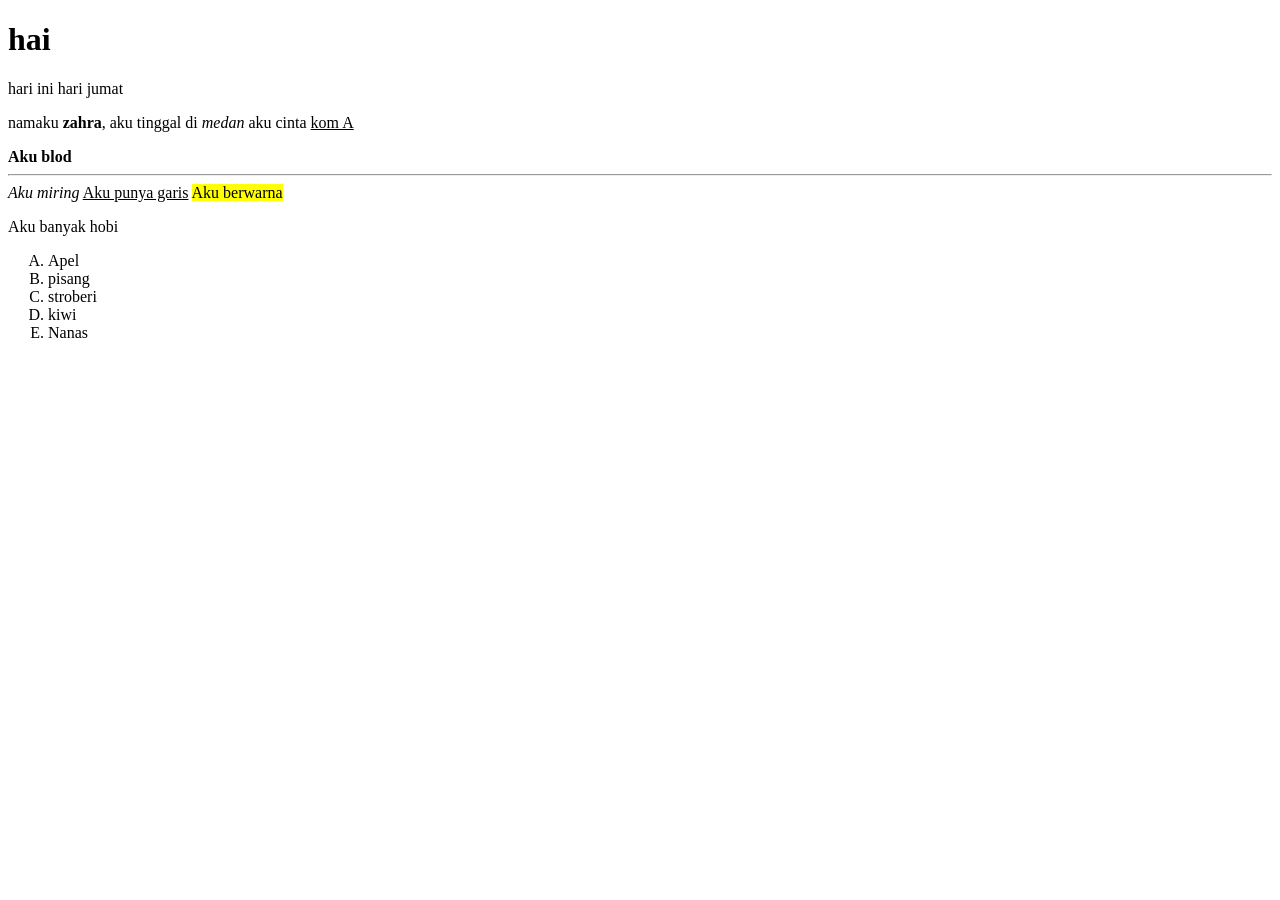
<file: index.html>
<!DOCTYPE html>
<html lang="en">
<head>
    <meta charset="UTF-8">
    <meta name="viewport" content="width=device-width, initial-scale=1.0">
    <title>Document</title>
</head>
<body>
    <h1>hai</h1>
    <p>hari ini hari jumat</p>
    <p>namaku <b>zahra</b>, aku tinggal di <i>medan</i> 
        aku cinta <u>kom A</u></p>
        <b>Aku blod</b><br><hr>
        <i>Aku miring</i>
        <u>Aku punya garis</u>
        <mark>Aku berwarna</mark>
     <p>   
<p>Aku banyak hobi</p>
<ol type="A">
    <li>Apel</li>
    <li>pisang</li>
    <li>stroberi</li>
    <li>kiwi</li>
    <li>Nanas</li>
    
    

</body>
</html>
</file>
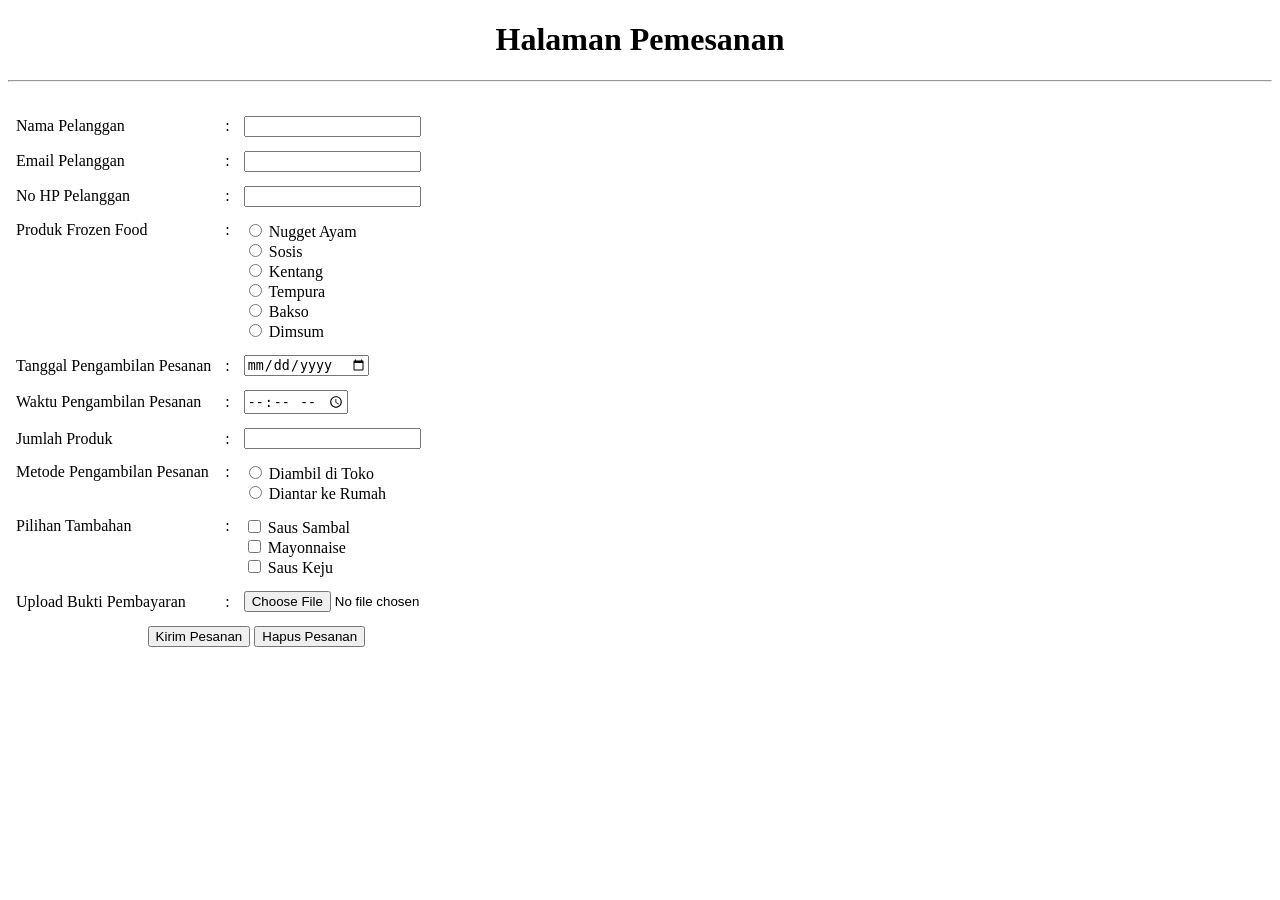
<file: 261402108_A2_Azzahra Safura_Tugas1.html.html>
<!DOCTYPE html>
<html lang="id">
<head>
    <meta charset="UTF-8">
    <meta name="viewport" content="width=device-width, initial-scale=1.0">
    <title>Halaman Pemesanan Sederhana</title>
</head>
<body>
                <!-- JUDUL FORMAT PEMESANAN -->
    <h1 style="text-align: center;">Halaman Pemesanan</h1>
        <hr><br>
        
    <form action="">
        <table cellpadding="6">
            
                   <!-- 1.NAMA PELANGGAN -->
            <tr>
              <td><label for="Nama">Nama Pelanggan</label></td>
              <td>:</td>
              <td><input type="text" name="Nama" id="Nama"></td>
            </tr>

                   <!-- 2.EMAIL PELANGGAN -->
            <tr>
              <td><label for="Email">Email Pelanggan</label></td>
              <td>:</td>
              <td><input type="email" name="Email" id="Email"></td>
            </tr>

                   <!-- 3.NO HP PELANGGAN -->
            <tr>
              <td><label for="Telepon">No HP Pelanggan</label></td>
              <td>:</td>
              <td><input type="tel" name="Telepon" id="Telepon"></td>
            </tr>
            
                   <!-- 4.PILIHAN PRODUK -->
            <tr>
              <td valign="top"><label>Produk Frozen Food</label></td>
              <td valign="top">:</td>
              <td>
              <input type="radio" name="produk" id="Nugget" value="Nugget Ayam">
              <label for="Nugget">Nugget Ayam</label><br>
              <input type="radio" name="produk" id="Sosis" value="Sosis">
              <label for="Sosis">Sosis</label><br>
              <input type="radio" name="produk" id="Kentang" value="Kentang">
              <label for="Kentang">Kentang</label><br>
              <input type="radio" name="produk" id="Tempura" value="Tempura">
              <label for="Tempura">Tempura</label><br>
              <input type="radio" name="produk" id="Bakso" value="Bakso">
              <label for="Bakso">Bakso</label><br>
              <input type="radio" name="produk" id="Dimsum" value="Dimsum">
              <label for="Dimsum">Dimsum</label>
              </td>
            </tr>

                  <!-- 5.TANGGAL PENGAMBILAN PESANAN -->
            <tr>
              <td><label for="Tanggal">Tanggal Pengambilan Pesanan</label></td>
              <td>:</td>
              <td><input type="date" name="Tanggal" id="Tanggal"></td>
            </tr> 

                  <!-- 6.WAKTU PENGAMBILAN PESANAN -->
            <tr>
              <td><label for="Waktu">Waktu Pengambilan Pesanan</label></td>
              <td>:</td>
              <td><input type="time" name="Waktu" id="Waktu"></td>
            </tr>

                  <!-- 7.JUMLAH PRODUK -->
            <tr>
              <td><label for="Jumlah">Jumlah Produk</label></td>
              <td>:</td>
              <td><input type="number" name="Jumlah" id="Jumlah"></td>
            </tr>

                <!-- 8.METODE PENGAMBILAN PESANAN -->
            <tr>
              <td valign="top"><label>Metode Pengambilan Pesanan</label></td>
              <td valign="top">:</td>
              <td>
              <input type="radio" name="metode" id="Diambil" value="Diambil di Toko">
              <label for="Diambil">Diambil di Toko</label><br>
              <input type="radio" name="metode" id="Diantar" value="Diantar ke Rumah">
              <label for="Diantar">Diantar ke Rumah</label>
              </td>
            </tr>

                   <!-- 9.PILIHAN TAMBAHAN -->
            <tr>
              <td valign="top"><label>Pilihan Tambahan</label></td>
              <td valign="top">:</td>
              <td>
              <input type="checkbox" name="Tambahan" id="Saus-Sambal" value="Saus Sambal">
              <label for="Saus-Sambal">Saus Sambal</label><br>
              <input type="checkbox" name="Tambahan" id="Mayonnaise" value="Mayonnaise">
              <label for="Mayonnaise">Mayonnaise</label><br>
              <input type="checkbox" name="Tambahan" id="Saus-Keju" value="Saus Keju">
              <label for="Saus-Keju">Saus Keju</label>
              </td>
            </tr>

                  <!-- 10.BUKTI PEMBAYARAN -->
            <tr>
              <td><label for="file">Upload Bukti Pembayaran</label></td>
              <td>:</td>
              <td><input type="file" name="file" id="file"></td>
            </tr>

                  <!-- TOMBOL KIRIM DAN HAPUS -->
            <tr>
              <td colspan="3" align="center">
                <button type="submit" name="Kirim">Kirim Pesanan</button>
                <button type="reset" name="Hapus">Hapus Pesanan</button>
              </td>
            </tr>
        </table>
    </form>
</body>
</html>
</file>
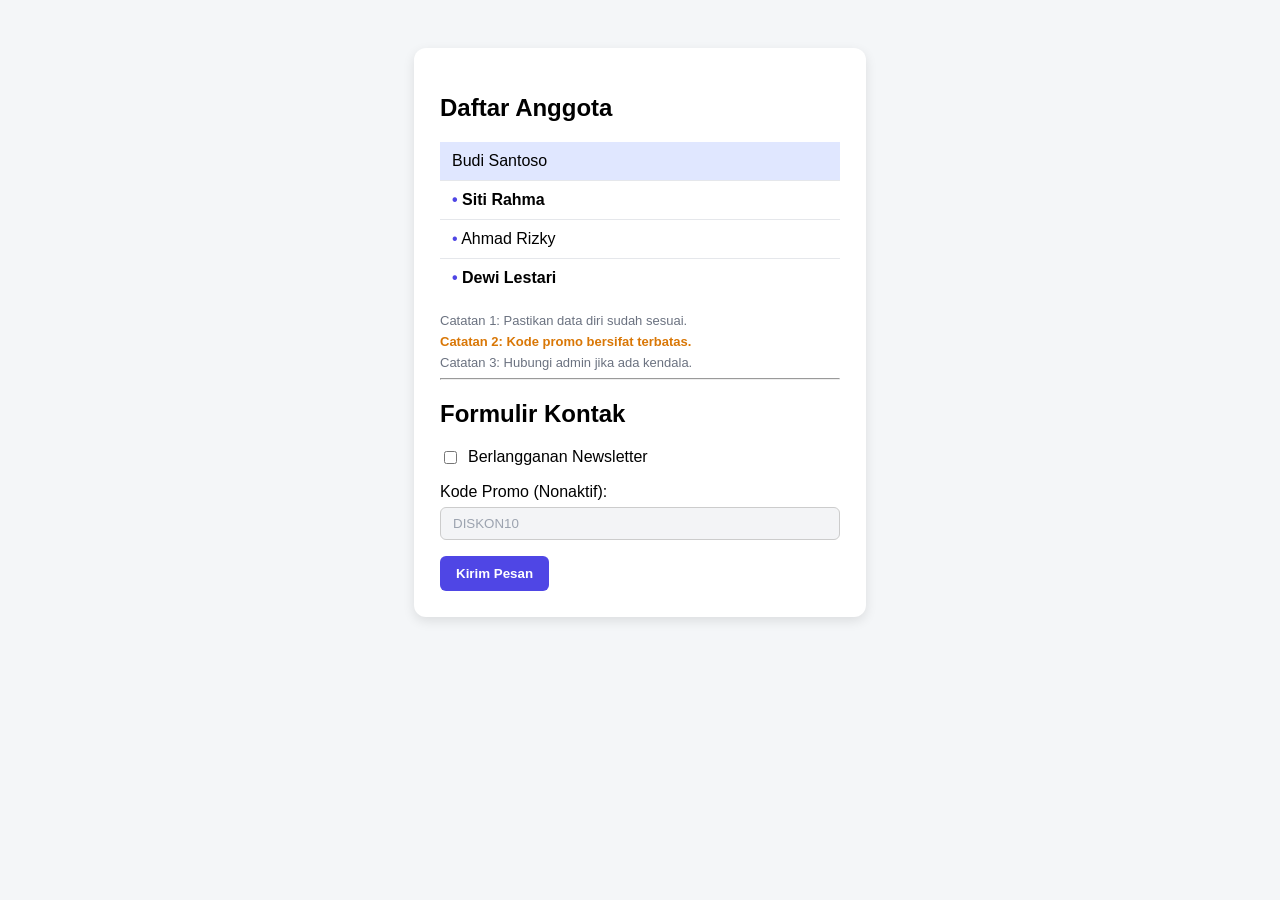
<file: con1.html>
<!DOCTYPE html>
<html lang="id">
<head>
  <meta charset="UTF-8">
  <meta name="viewport" content="width=device-width, initial-scale=1.0">
  <title>Latihan Pseudo-Class CSS</title>
  <link rel="stylesheet" href="style.css">
</head>
<body>

  <!-- Parent Container -->
  <main class="card">
    
    <h2>Daftar Anggota</h2>
    
    <ul class="user-list">
      <li class="user-item">Budi Santoso</li>
      <li class="user-item">Siti Rahma</li>
      <li class="user-item">Ahmad Rizky</li>
      <li class="user-item">Dewi Lestari</li>
    </ul>

    <!-- Penambahan beberapa tag <p> dan <span> di dalam .card untuk latihan :nth-of-type -->
    <p class="note">Catatan 1: Pastikan data diri sudah sesuai.</p>
    <p class="note">Catatan 2: Kode promo bersifat terbatas.</p>
    <p class="note">Catatan 3: Hubungi admin jika ada kendala.</p>

    <hr>

    <h2>Formulir Kontak</h2>
    
    <form class="contact-form">
      <label class="toggle-option">
        <input type="checkbox" id="subscribe" class="checkbox-input">
        <span>Berlangganan Newsletter</span>
      </label>

      <div class="field-group">
        <label for="promo">Kode Promo (Nonaktif):</label>
        <input type="text" id="promo" value="DISKON10" disabled class="text-input">
      </div>

      <div class="action-group">
        <button type="submit" class="btn btn-primary">Kirim Pesan</button>
      </div>
    </form>

  </main>

</body>
</html>
</file>
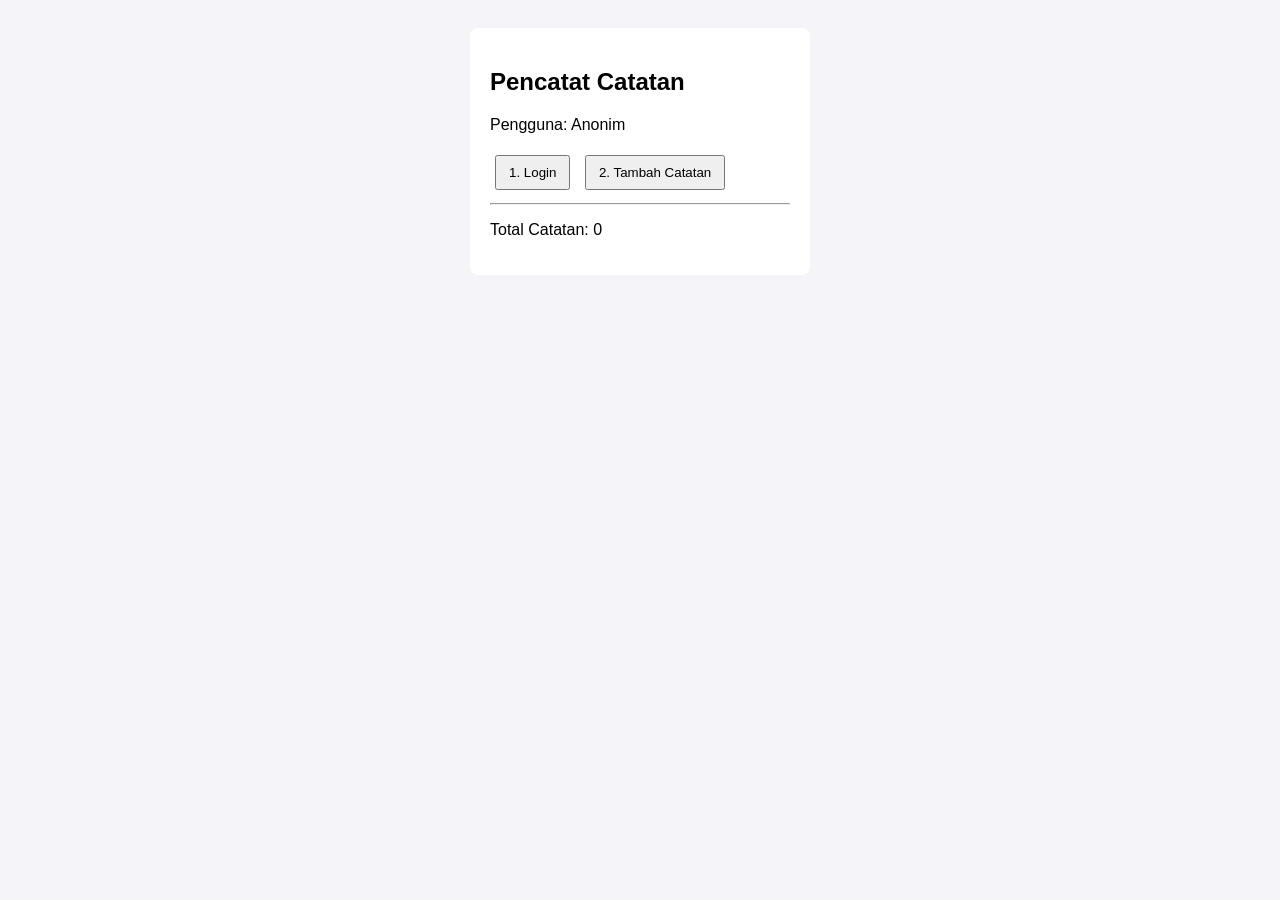
<file: dua.html>
<!DOCTYPE html>
<html lang="en">
<head>
    <meta charset="UTF-8">
    <meta name="viewport" content="width=device-width, initial-scale=1.0">
    <title>Document</title>
    <style>
        body { font-family: sans-serif; padding: 20px; background: #f4f4f9; }
        .box { background: white; padding: 20px; border-radius: 8px; width: 300px; margin: auto; }
        button { margin: 5px; padding: 8px 12px; cursor: pointer; }
        .merah { color: red; font-weight: bold; }
        .hijau { color: green; font-weight: bold; }
    </style>
</head>
<body>
    <div class="box">
        <h2 id="judul">Pencatat Catatan</h2>
        <p id="teksUser">Pengguna: Anonim</p>

        <button id="btnLogin">1. Login</button>
        <button id="btnTambah">2. Tambah Catatan</button>
        <hr>
        <p id="statusTotal">Total Catatan: 0</p>
        <ul id="daftarCatatan"></ul>
    </div>
    <script>
        let namaUser = "";
        let dataCatatan = [];

        function loginUser(){
            namaUser = prompt("Masukkan nama lo");

            if (namaUser !== null && namaUser !== ""){
                alert("Selamat datang, " + namaUser + "!");
                console.log("Sistem siap digunakan");

                document.getElementById("teksUser").textContent = "Pengguna: " + namaUser;
            } else {alert("Jangan kosoonggg")}
        }

        const btnLogin = document.getElementById("btnLogin");
        const btnTambah = document.getElementById("btnTambah");

        btnLogin.addEventListener("click", loginUser);

        btnTambah.addEventListener("click", function(){
            if (namaUser === ""){
                alert("Wajib login dulu")
                return;
            }

            let teks = prompt("Masukkan catatan anda")
            if (teks) {
                dataCatatan.push(teks);

                const listHTML = document.getElementById("daftarCatatan");
                const statusTotal= document.getElementById("statusTotal");

                listHTML.innerHTML = "";

                for (let i = 0; i < dataCatatan.length; i++){
                    let li = document.createElement("li");
                    li.textContent = dataCatatan[i];
                    listHTML.appendChild(li);
                }

                let total = dataCatatan.length;
                statusTotal.textContent = "Total Catatan: " + total;

                if (total >= 3){
                    statusTotal.className = "hijau";
                } else {
                    statusTotal.className = "merah"
                }
            }
        }
    );
    </script>
</body>
</html>
</file>
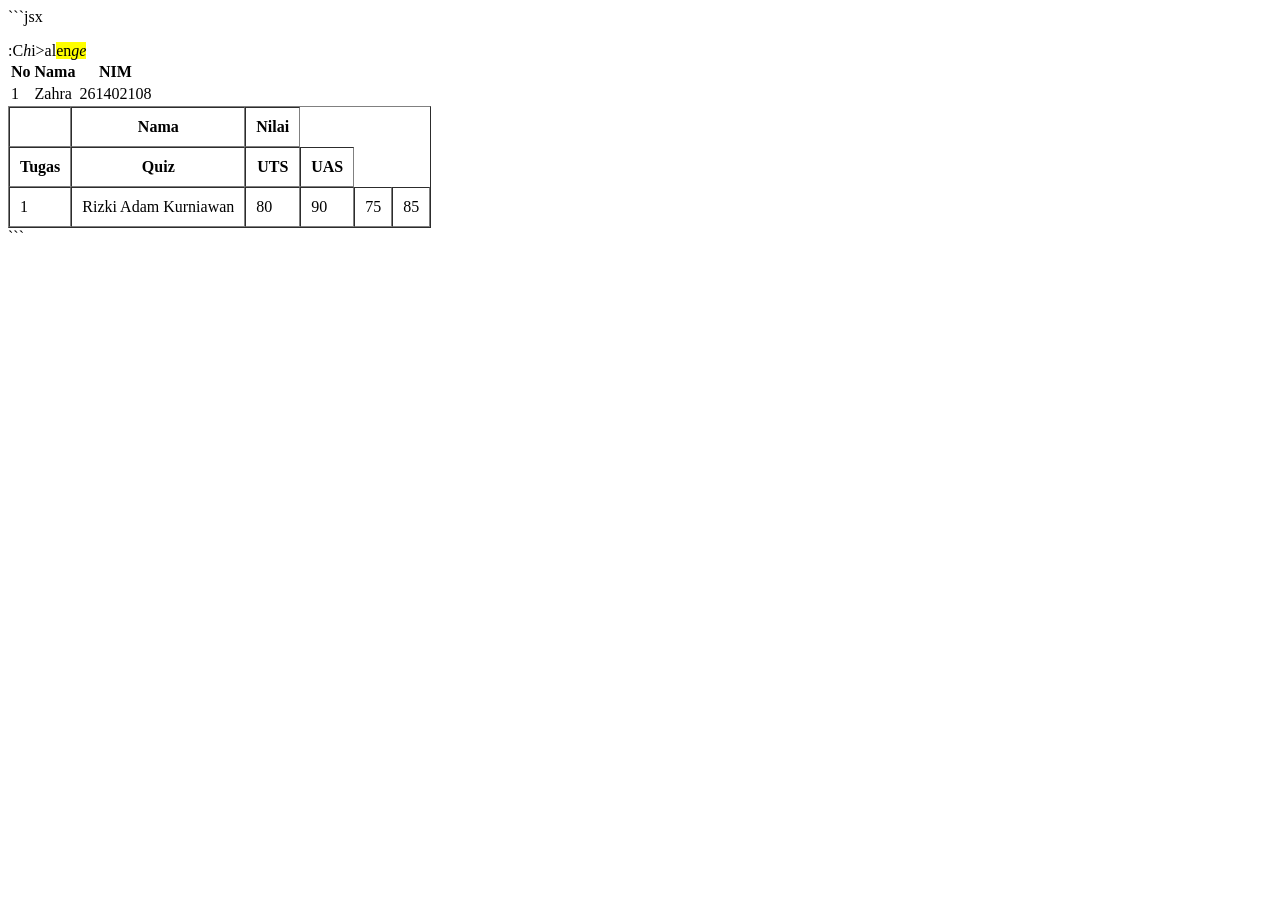
<file: index2.html>
```jsx
<!DOCTYPE html>
<html lang="en">
<head>
    <meta charset="UTF-8">
    <meta name="viewport" content="width=device-width, initial-scale=1.0">
    <title>Document</title>
    <p></p>:C</i><i>h</i>i>al<mark>e</b>n<i>ge</i></mark>
</head>
<body>
    <table boorder="1">
        <tr>
            <th>No</th>
            <th>Nama</th>
            <th>NIM</th>
        </tr>
        <tr>
            <td>1</td>
            <td>Zahra</td>
            <td>261402108</td>
        </tr>    
    </table>
<!DOCTYPE html>
<html lang="en">
<head>
    <meta charset="UTF-8">
    <meta name="viewport" content="width=device-width, initial-scale=1.0">
    <title>Document</title>
</head>
<body>
    <table border="1" cellpadding="10" cellspacing="0">
    <tr>
      <th></th> <!-- Gabung 2 baris secara Vertikal-->
      <th>Nama</th> <!-- Gabung 2 baris secara Vertikal -->
      <th>Nilai</th> <!-- Gabung 5 kolom secara Horizontal -->
    </tr>
    <tr>
      <th>Tugas</th>
      <th>Quiz</th>
      <th>UTS</th>
      <th>UAS</th>
    </tr>
    <tr>
      <td>1</td>
      <td>Rizki Adam Kurniawan</td>
      <td>80</td>
      <td>90</td>
      <td>75</td>
      <td>85</td>
    </tr>
 </table>

</body>
</html>
    
</body>
</html>
```
</file>
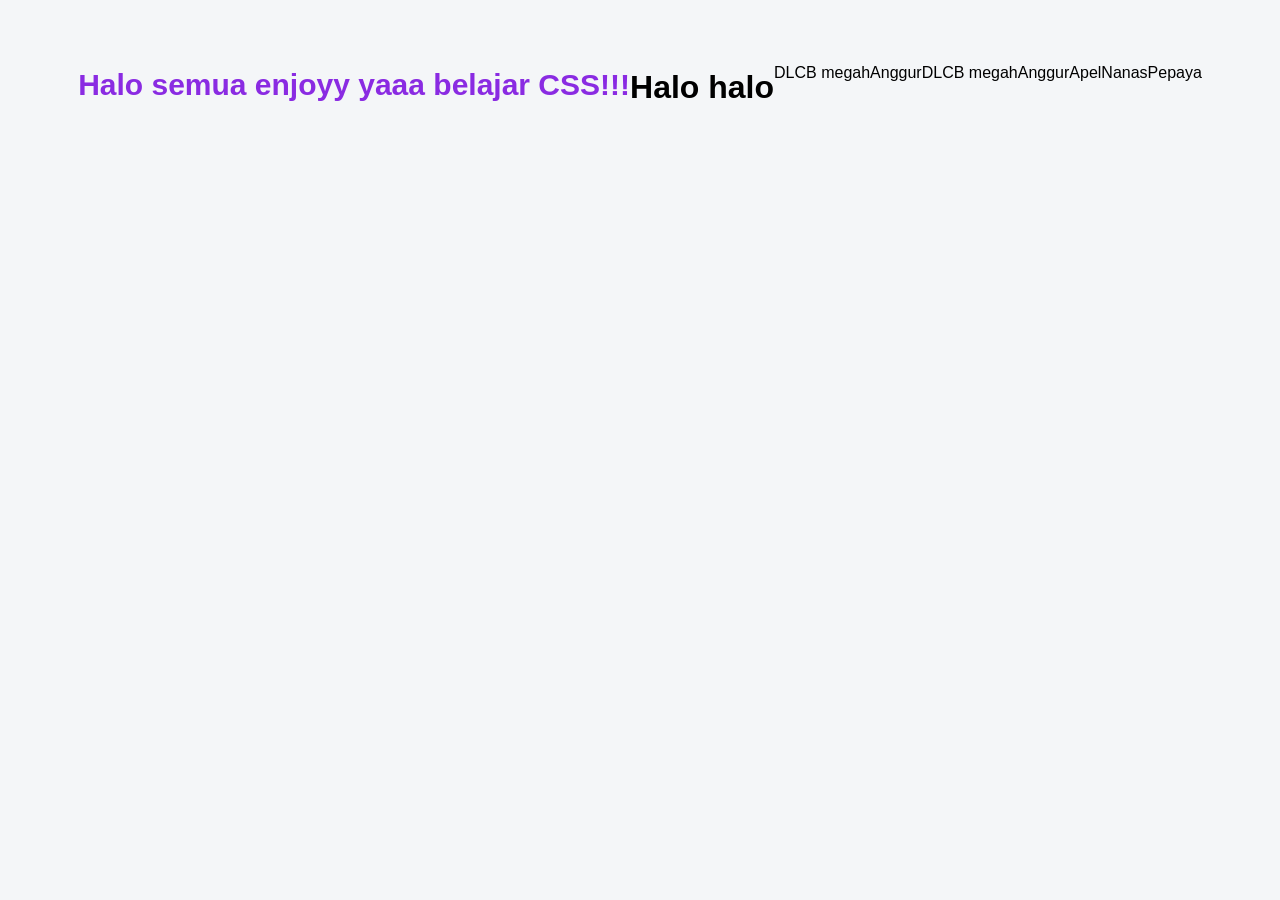
<file: index3.html>
<!DOCTYPE html>
<html lang="en">
<head>
    <meta charset="UTF-8">
    <meta name="viewport" content="width=device-width, initial-scale=1.0">
    <title>Document</title>
    <link rel="stylesheet" href="style.css"
</head>
<body>
    <h1 style="color: blueviolet; font-size: 30px; ">Halo semua enjoyy yaaa belajar CSS!!!</h1>
    <h1>Halo halo</h1><br>
    <p class="class1">DLCB megah</p>
    <p class="class2" id="idi">Anggur</p>
    <p>DLCB megah</p>
    <p>Anggur</p>
    <p>Apel</p>
    <p>Nanas</p>
    <p>Pepaya</p>
</body>
</html>
</file>
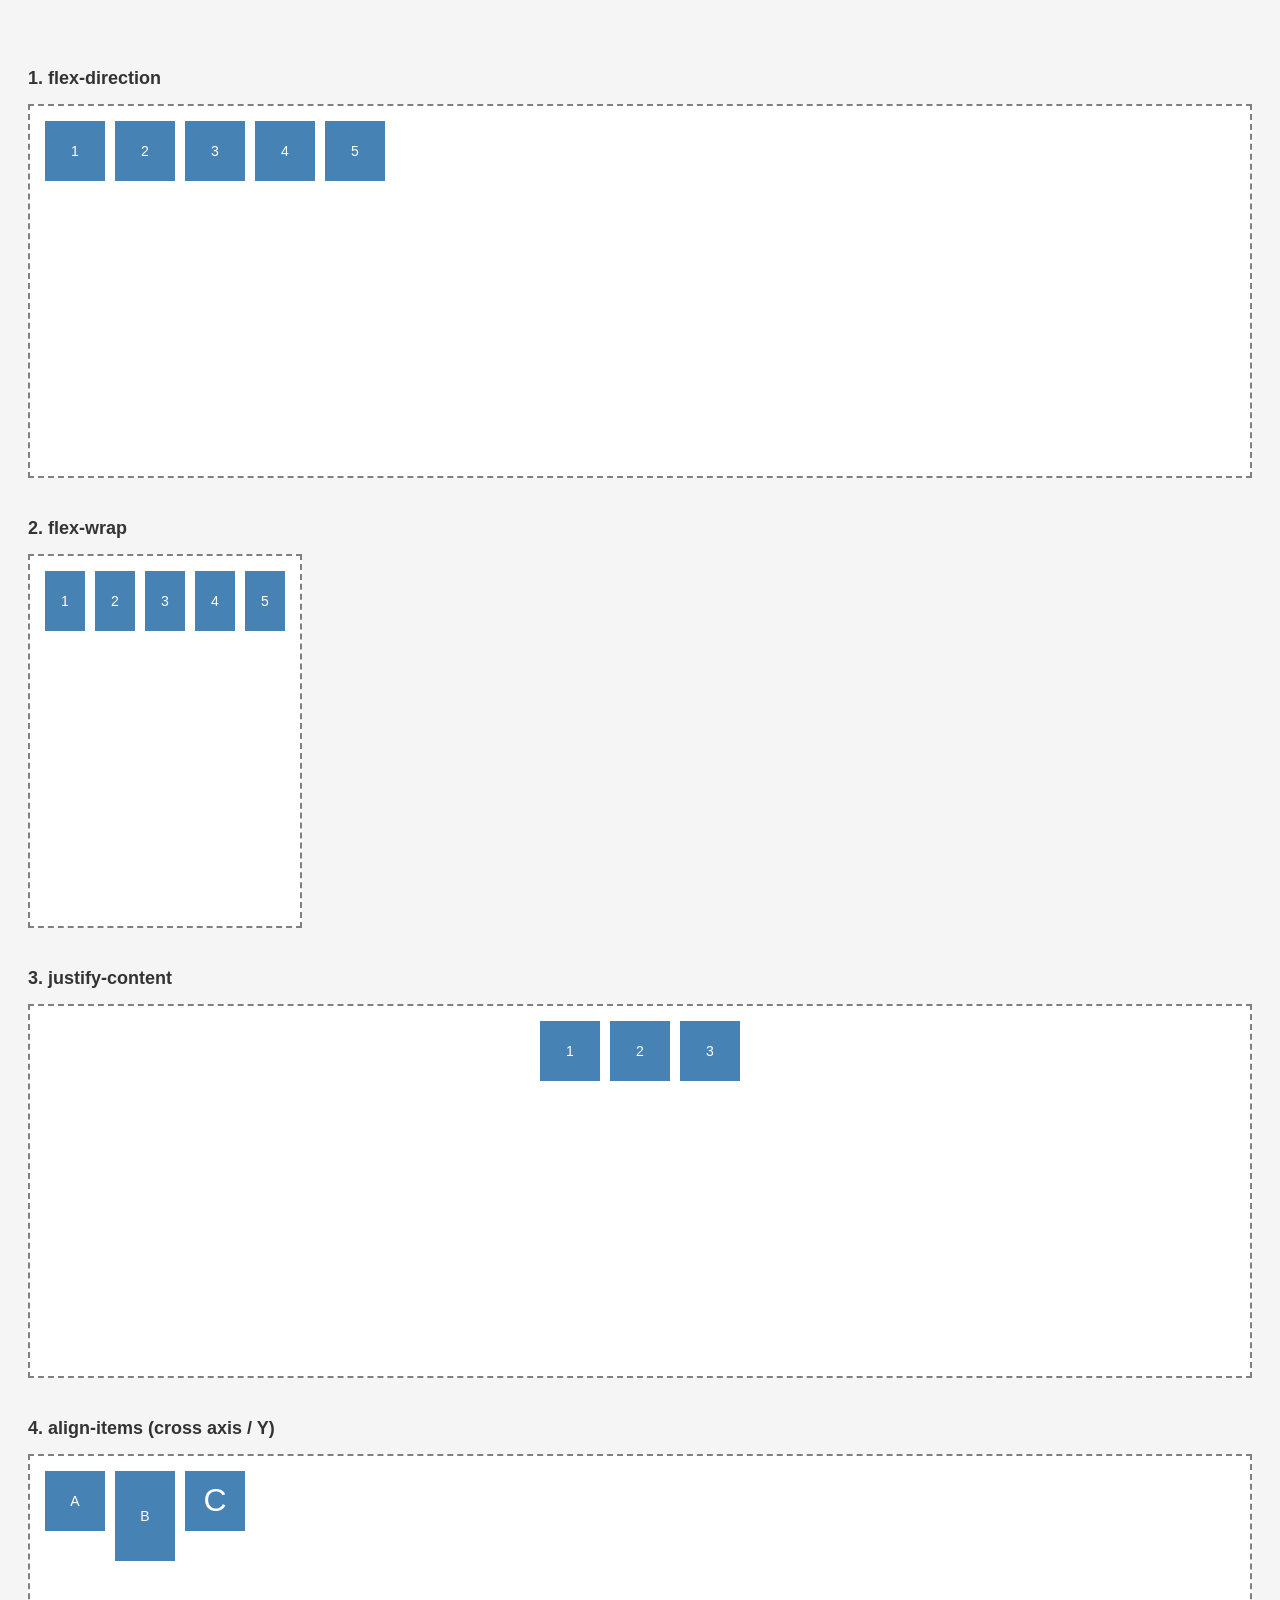
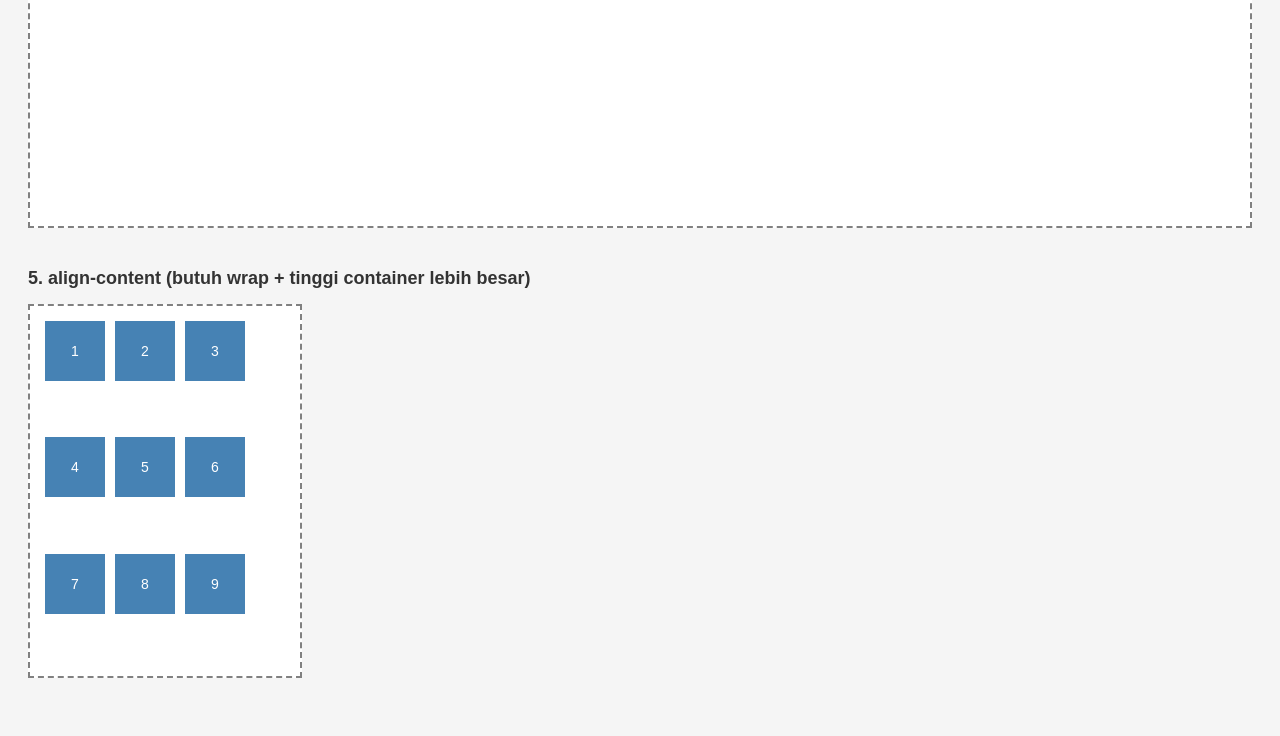
<file: index4.html>
<!DOCTYPE html>
<html lang="en">
<head>
  <meta charset="UTF-8">
  <meta name="viewport" content="width=device-width, initial-scale=1.0">
  <title>Flexbox Demo</title>
  <style>
    body {
      font-family: Arial, sans-serif;
      padding: 20px;
      background: #f5f5f5;
    }

    h2 {
      margin-top: 40px;
      font-size: 18px;
      color: #333;
    }

    .container {
      display: flex;
      border: 2px dashed gray;
      padding: 10px;
      margin-bottom: 30px;
      background: white;
      height: 350px; /* biar kelihatan efek align-items dan align-content */
    }

    .box {
      width: 60px;
      height: 60px;
      background: steelblue;
      color: white;
      display: flex;
      align-items: center;
      justify-content: center;
      margin: 5px;
      font-size: 14px;
    }

    /* Variasi */
    .direction { }
    .wrap      { wrap-content: center}
    .justify   { justify-content: center}
    .alignItems{baseline-shift: ; }
    .alignContent{ 
      flex-wrap: wrap; 
    }
  </style>
</head>
<body>
  <h2>1. flex-direction</h2>
  <div class="container direction">
    <div class="box">1</div>
    <div class="box">2</div>
    <div class="box">3</div>
    <div class="box">4</div>
    <div class="box">5</div>
  </div>

  <h2>2. flex-wrap</h2>
  <div class="container wrap" style="width:250px;">
    <div class="box">1</div>
    <div class="box">2</div>
    <div class="box">3</div>
    <div class="box">4</div>
    <div class="box">5</div>
  </div>

  <h2>3. justify-content</h2>
  <div class="container justify">
    <div class="box">1</div>
    <div class="box">2</div>
    <div class="box">3</div>
  </div>

  <h2>4. align-items (cross axis / Y)</h2>
  <div class="container alignItems">
    <div class="box">A</div>
    <div class="box" style="height:90px;">B</div>
    <div class="box" style="font-size:xx-large;">C</div>
  </div>

  <h2>5. align-content (butuh wrap + tinggi container lebih besar)</h2>
  <div class="container alignContent" style="width:250px;">
    <div class="box">1</div>
    <div class="box">2</div>
    <div class="box">3</div>
    <div class="box">4</div>
    <div class="box">5</div>
    <div class="box">6</div>
    <div class="box">7</div>
    <div class="box">8</div>
    <div class="box">9</div>
  </div>
</body>
</html>
</file>
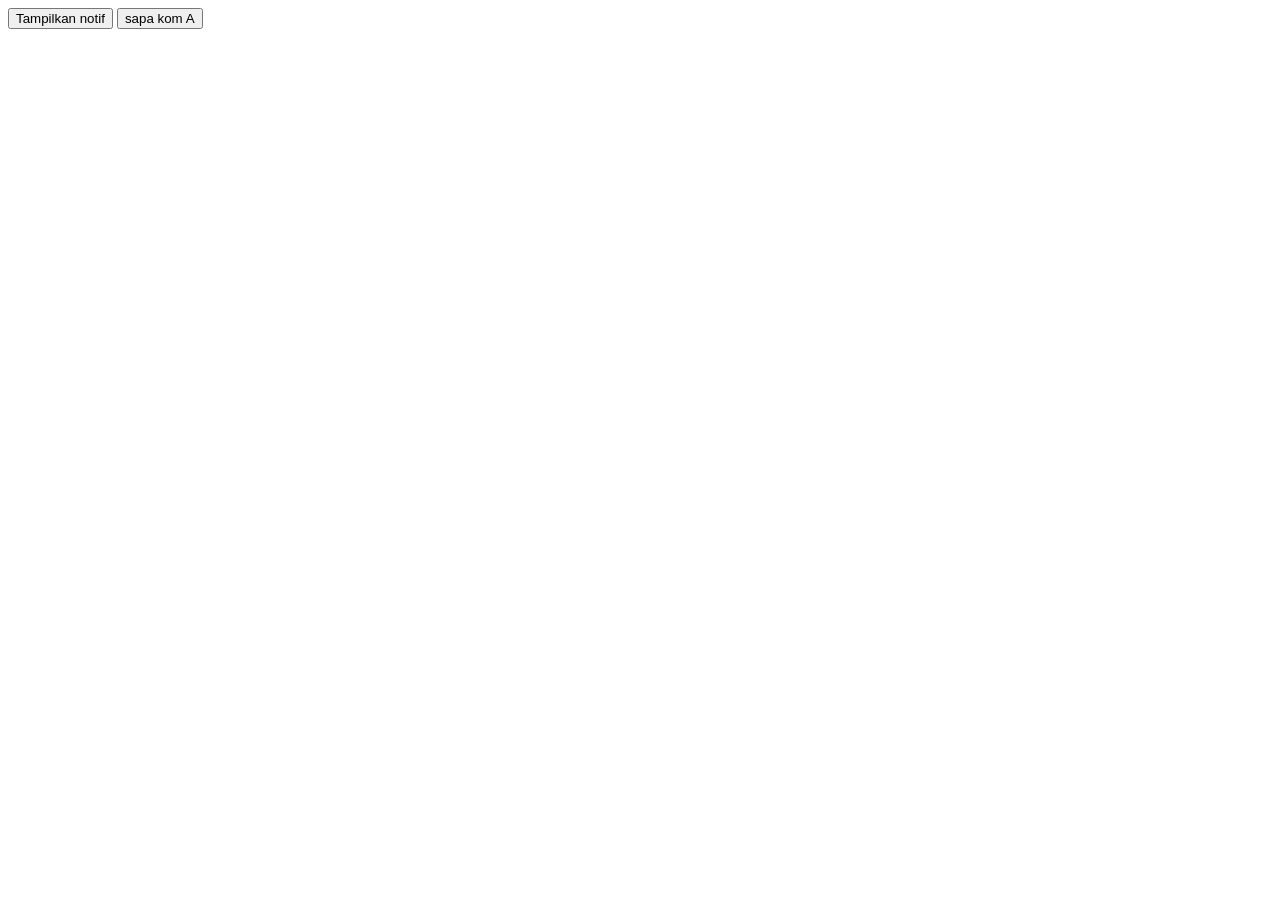
<file: javascritp.html>
<!DOCTYPE html>
<html lang="en">
<head>
    <meta charset="UTF-8">
    <meta name="viewport" content="width=device-width, initial-scale=1.0">
    <title>Document</title>
</head>
<body>
  <button onclick="alert('Hai, aku notif')">Tampilkan notif</button>
  <button onclick="sapa()">sapa kom A</button>
  <script >
    let nama = ['Rafael', 'alwi ganteng', 'alip tidur', 'rika imut,' 'nabila wkwkwkwkwkwkwkwk'];

    console.log('nilai dari nama adalah = ')
    for(let i = 0; i < s; i++){

    }
      console.log('nilai dari nama = ' + nama)
    
  </script>
</body>
</html>
</file>
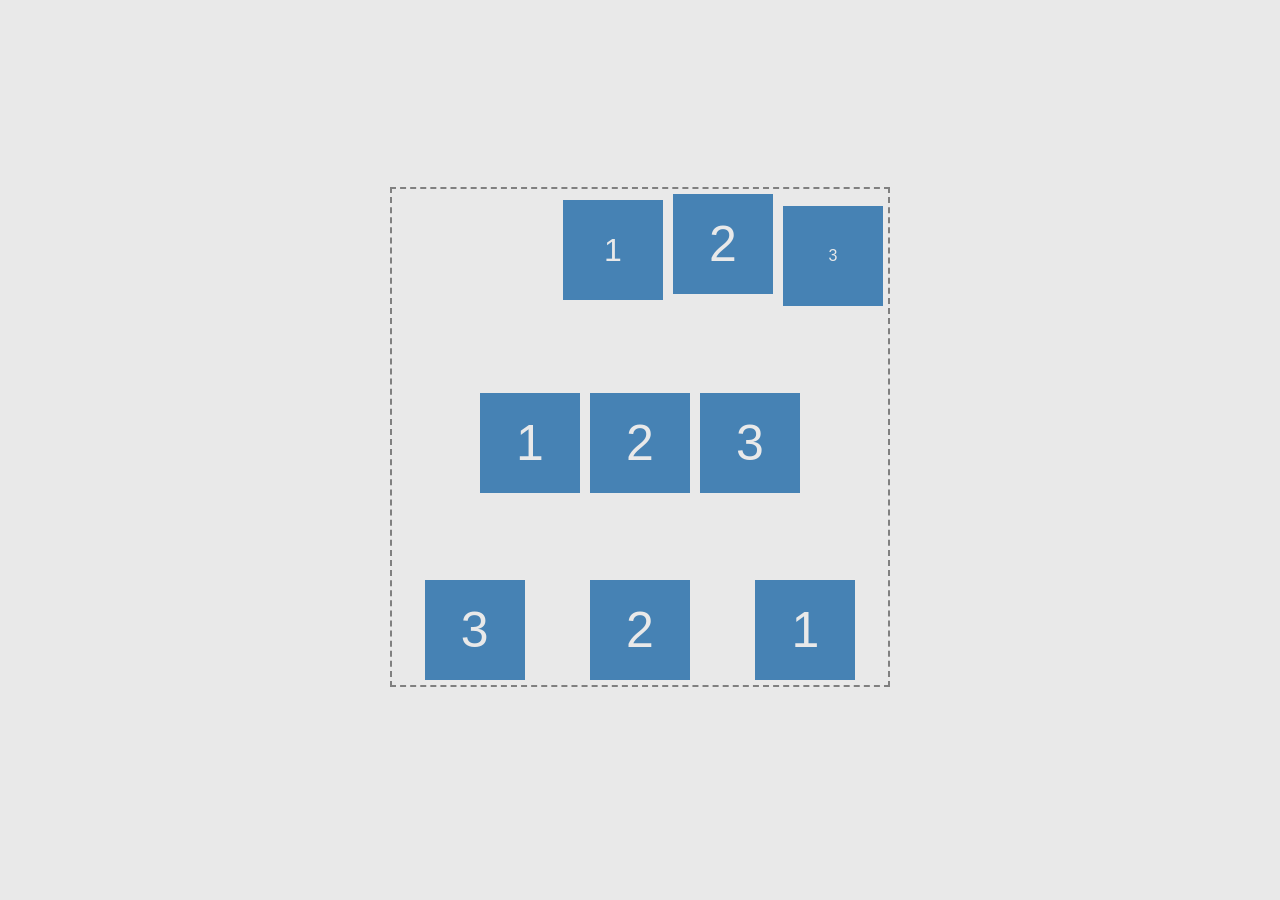
<file: Tugas2_A2_261402108.html>
<!DOCTYPE html>
<html lang="id">
<head>
    <meta charset="UTF-8">
    <meta name="viewport" content="width=device-width, initial-scale=1.0">
    <title>CSS & Flexbox</title>
    <style>
      * {
        margin: 0;
        padding: 0;
        box-sizing: border-box;
      }
      body {
        background-color: #e9e9e9;
        font-family: Arial, sans-serif;
        height: 97vh;
        width: 100%;
        display: flex;
        justify-content: center;
        align-items: center;
      }
      .container {
        border: 2px dashed grey;
        padding: 5px;
        min-width: 500px;
        min-height: 500px;
        display: flex;
        flex-direction: column;
        justify-content: space-between;
      }
      .box {
        min-width: 100px;
        min-height: 100px;
        background: steelblue;
        color: #e9e9e9;
        font-size: 50px;
        display: flex;
        align-items: center;
        justify-content: center;
      }

      .row {
        display: flex;
        flex-direction: row;
        column-gap: 10px;
      }

      .row1 {
        justify-content: right;
        align-items: baseline;

        
      }
      
      .row2 {
        justify-content: center;
        
      }
      
      .row3 {
        justify-content: space-around;
        flex-direction: row-reverse;
         }
    </style>
</head>
<body>
    <div class="container">
        <div class="row row1">
            <span class="box" style="font-size: xx-large;">1</span>
            <span class="box">2</span>
            <span class="box" style="font-size: medium;">3</span>
        </div>
        <div class="row row2">
            <span class="box">1</span>
            <span class="box">2</span>
            <span class="box">3</span>
        </div>
        <div class="row row3">
            <span class="box">1</span>
            <span class="box">2</span>
            <span class="box">3</span>
        </div>
    </div>
</body>
</html>
</file>
<file: style.css>
body {
  font-family: Arial, sans-serif;
  background-color: #f4f6f8;
  display: flex;
  justify-content: center;
  padding: 40px 20px;
}

.card {
  background: white;
  padding: 24px;
  border-radius: 12px;
  box-shadow: 0 4px 12px rgba(0,0,0,0.1);
  width: 100%;
  max-width: 400px;
  border: 2px solid transparent;
  transition: border-color 0.3s ease;
}

.user-list {
  list-style: none;
  padding: 0;
  margin: 16px 0;
}

.user-item {
  padding: 10px 12px;
  border-bottom: 1px solid #e5e7eb;
}

.note {
  font-size: 13px;
  color: #6b7280;
  margin: 6px 0;
}

.contact-form {
  display: flex;
  flex-direction: column;
  gap: 16px;
  margin-top: 16px;
}

.toggle-option {
  display: flex;
  align-items: center;
  gap: 8px;
  cursor: pointer;
}

.field-group {
  display: flex;
  flex-direction: column;
  gap: 6px;
}

.text-input {
  padding: 8px 12px;
  border: 1px solid #ccc;
  border-radius: 6px;
}

/* Styling Tombol */
.btn {
  padding: 10px 16px;
  border: none;
  border-radius: 6px;
  background-color: #4f46e5;
  color: white;
  font-weight: bold;
  cursor: pointer;
  transition: transform 0.1s ease, background-color 0.2s ease;
}

/* :first-child -> Memberi warna background khusus pada elemen pertama */
.user-item:first-child {
  background-color: #e0e7ff;
}

/* :last-child -> Menghilangkan garis bawah pada elemen terakhir */
.user-item:last-child {
  border-bottom: none;
}

/* :nth-child() -> mewarnai elemen genap (baris ke-2, 4, dst) */
.user-item:nth-child(even) {
  font-weight: bold;
}

/* :not() -> memberi indikator panah pada semua item KECUALI item pertama */
.user-item:not(:first-child)::before {
  content: "• ";
  color: #4f46e5;
}

/* :has() -> mengubah border card jika checkbox di dalamnya di-check */
.card:has(.checkbox-input:checked) {
  border-color: #4f46e5;
}

/*  :nth-of-type() */
.card > p:nth-of-type(2) {
  color: #d97706; 
  font-weight: bold;
}

/* :checked -> Mengubah warna teks label saat checkbox dicentang */
.checkbox-input:checked + span {
  color: #4f46e5;
  font-weight: bold;
}

/* :disabled -> Tampilan khusus untuk input yang dinonaktifkan */
.text-input:disabled {
  background-color: #f3f4f6;
  color: #9ca3af;
  cursor: not-allowed;
}

/* :hover -> Efek saat kursor berada di atas tombol */
.btn:hover {
  background-color: #4338ca;
}

/* :active -> Efek tombol tertekan saat diklik */
.btn:active {
  transform: scale(0.96);
}

/* :focus-visible -> Indikator aksesibilitas saat tombol difokuskan lewat keyboard (Tab) */
.btn:focus-visible {
  outline: 3px solid #93c5fd;
  outline-offset: 2px;
}
</file>
